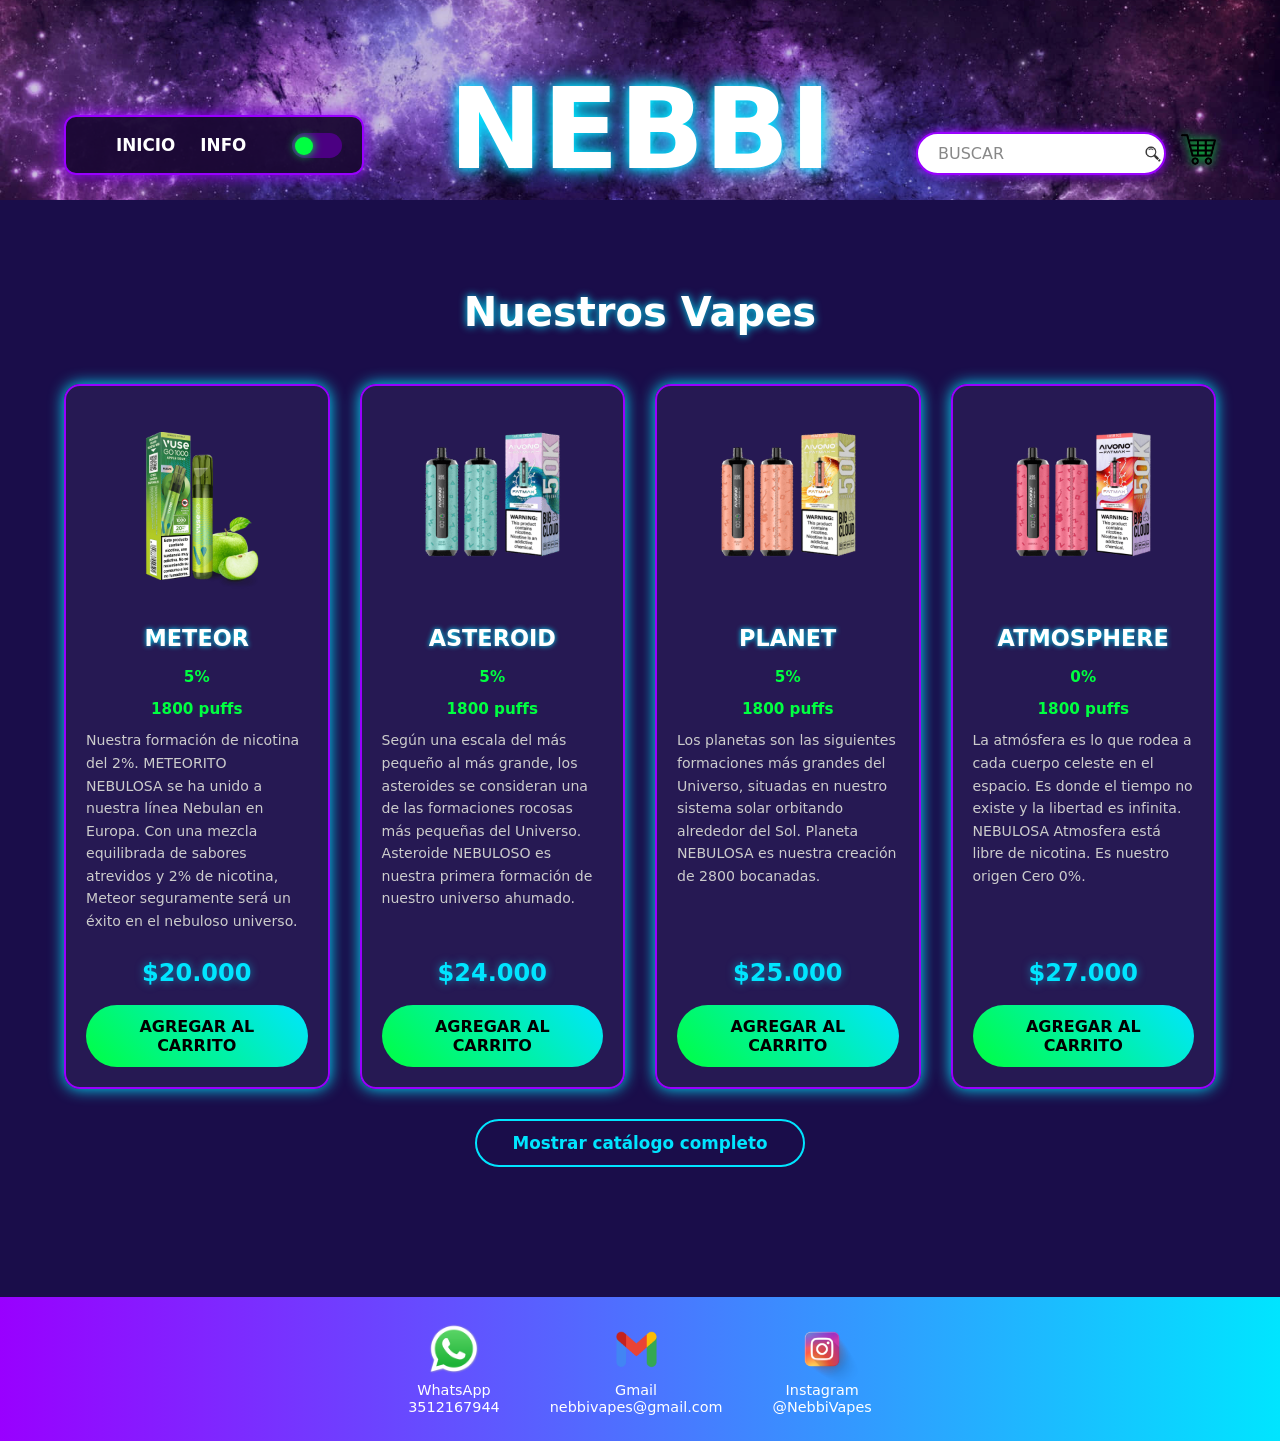
<file: index.html>
<!DOCTYPE html>
<html lang="es">

<head>
  <meta charset="UTF-8">
  <meta name="viewport" content="width=device-width, initial-scale=1.0">
  <title>Nebbi Vapes - Inicio</title>
  <link rel="icon" type="image/png"
    href="./recursos/imagenes/vaping-logovector-illustration-template-design_757387-4874.jpg">
  <link rel="stylesheet" href="./recursos/css/index.css">
</head>

<body>

  <header class="header-con-fondo">
    <img src="./recursos/imagenes/black-and-purple-galaxy-etksfankv1ilbz4c.jpg" alt="logonebbi">

    <h1 class="logo-texto-nebbi">NEBBI</h1>

    <nav>
      <ul>
        <li><a href="index.html">INICIO</a></li>
        <li><a href="info.html">INFO</a></li>
      </ul>
      <div class="toggle-button">
        <input type="checkbox" id="switchTema">
        <label for="switchTema" class="slider"></label>
         
      </div>
    </nav>

    <div class="search-cart">
      <div class="search-box">
        <input id="buscador" type="text" placeholder="BUSCAR">
        <img src="./recursos/imagenes/magnifying_glass_search_icon_208685.png" alt="Icono de lupa para busqueda"
          class="lupa-imagen">
      </div>

      <a href="carrito.html" class="cart-button" aria-label="Ir al carrito de compras">
        <img src="./recursos/imagenes/107831.png" alt="Icono de carrito de compras" class="carrito-imagen">
      </a>
    </div>
  </header>


  <main class="catalogo">
    <h2>Nuestros Vapes</h2>

    <div class="grid-productos" id="grid-productos"></div>
    <button id="toggleCatalogo" class="btn-catalogo">Mostrar catálogo completo</button>


  </main>


  <footer>
    <div class="footer-item">
      <a href="https://wa.me/3512167944" target="_blank">
        <img src="./recursos/imagenes/WhatsApp.svg.png" alt="logo WhatsApp" class="logo-whatsapp">
      </a>
      <p>WhatsApp<br>3512167944</p>
    </div>

    <div class="footer-item">
      <a href="https://workspace.google.com/intl/es-419_ar/gmail/" target="_blank">
        <img src="./recursos/imagenes/logo-Gmail-1.png" alt="logo gmail" class="logo-gmail">
      </a>
      <p>Gmail<br>nebbivapes@gmail.com</p>
    </div>

    <div class="footer-item">
      <a href="https://www.instagram.com/NebbiVapes" target="_blank">
        <img src="./recursos/imagenes/ig.png" alt="logo instagram" class="logo-instagram">
      </a>
      <p>Instagram<br>@NebbiVapes</p>
    </div>
  </footer>
  
   <div id="toast">Producto agregado al carrito</div>

  <script src="./recursos/js/catalogo.js" type="module"></script>
  <script src="./recursos/js/temas.js"></script>

</body>

</html>
</file>
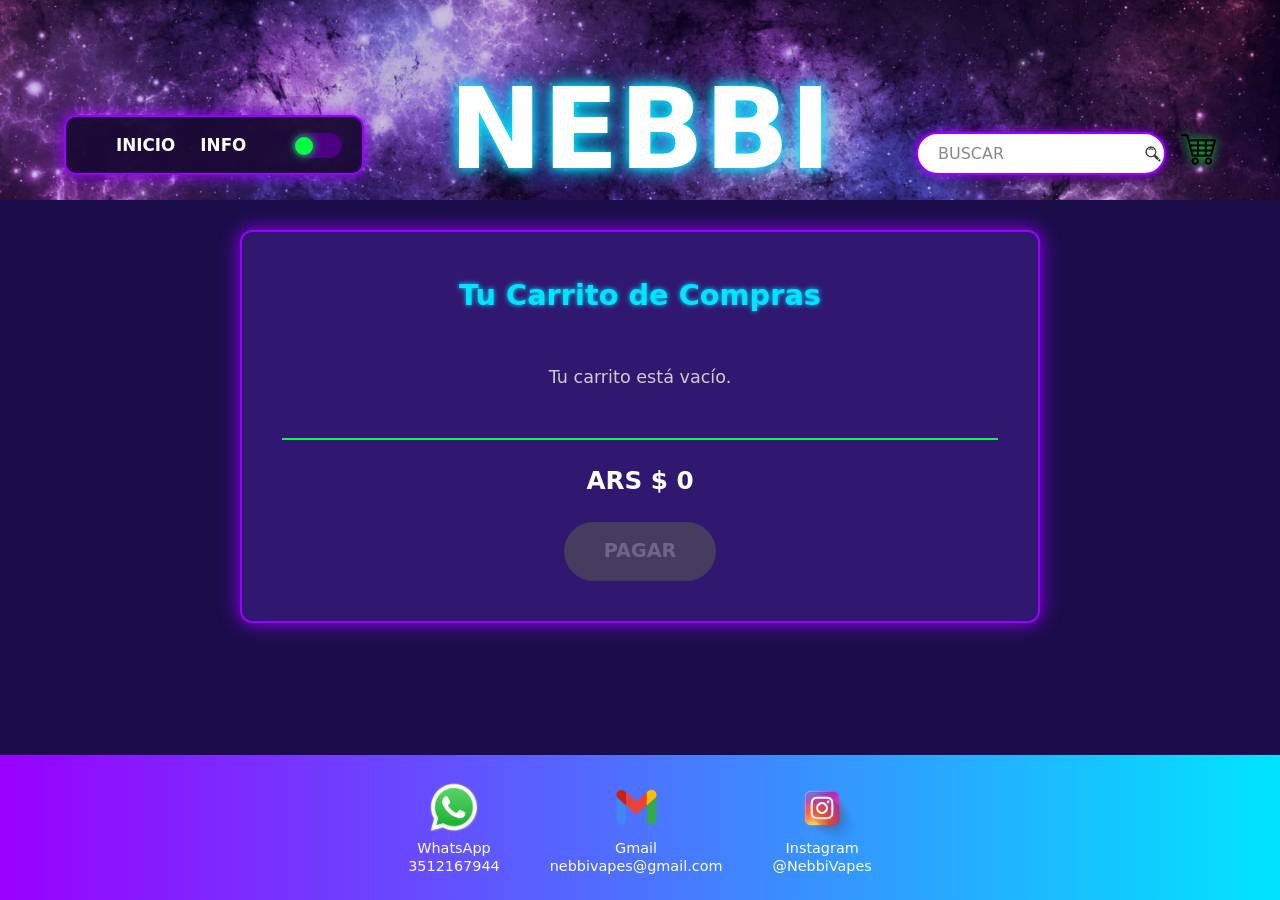
<file: carrito.html>
<!DOCTYPE html>
<html lang="es">

<head>
    <meta charset="UTF-8">
    <meta name="viewport" content="width=device-width, initial-scale=1.0">
    <title>Nebbi Vapes - Carrito de compras</title>
    <link rel="icon" type="image/png"
        href="./recursos/imagenes/vaping-logovector-illustration-template-design_757387-4874.jpg">
    <link rel="stylesheet" href="./recursos/css/index.css">
</head>

<body>

    <header class="header-con-fondo">
        <img src="./recursos/imagenes/black-and-purple-galaxy-etksfankv1ilbz4c.jpg" alt="logonebbi">

        <h1 class="logo-texto-nebbi">NEBBI</h1>

        <nav>
            <ul>
                <li><a href="index.html">INICIO</a></li>
                <li><a href="info.html">INFO</a></li>
            </ul>
            <div class="toggle-button">
                <input type="checkbox" id="switchTema">
                <label for="switchTema" class="slider"></label>
            </div>
        </nav>

        <div class="search-cart">
            <div class="search-box">
                <input type="text" placeholder="BUSCAR">
                <img src="./recursos/imagenes/magnifying_glass_search_icon_208685.png" alt="Icono de lupa para busqueda"
                    class="lupa-imagen">
            </div>

            <a href="carrito.html" class="cart-button" aria-label="Ir al carrito de compras">
                <img src="./recursos/imagenes/107831.png" alt="Icono de carrito de compras" class="carrito-imagen">
            </a>
        </div>
    </header>

    <main>
        <div class="main-content-container">
            <div class="content-box">
                <h3>Tu Carrito de Compras</h3>

                <!-- ✔ AQUÍ SE INSERTAN LOS PRODUCTOS DEL CARRITO -->
                <div id="lista-carrito"></div>

                <!-- ✔ TOTAL DINÁMICO -->
                <div class="total-carrito">
                    <p id="total-carrito">TOTAL DEL CARRITO: ARS $ 0</p>
                </div>

                <div class="pago-area">
                    <a href="pagos.html" class="btn-pagar" id="btnPagar">PAGAR</a>
                </div>

            </div>
        </div>
    </main>

    <footer>
        <div class="footer-item">
            <a href="https://wa.me/3512167944" target="_blank">
                <img src="./recursos/imagenes/WhatsApp.svg.png" alt="logo WhatsApp" class="logo-whatsapp">
            </a>
            <p>WhatsApp<br>3512167944</p>
        </div>

        <div class="footer-item">
            <a href="https://workspace.google.com/intl/es-419_ar/gmail/" target="_blank">
                <img src="./recursos/imagenes/logo-Gmail-1.png" alt="logo gmail" class="logo-gmail">
            </a>
            <p>Gmail<br>nebbivapes@gmail.com</p>
        </div>

        <div class="footer-item">
            <a href="https://www.instagram.com/NebbiVapes" target="_blank">
                <img src="./recursos/imagenes/ig.png" alt="logo instagram" class="logo-instagram">
            </a>
            <p>Instagram<br>@NebbiVapes</p>
        </div>
    </footer>

    <script src="./recursos/js/temas.js"></script>
    <script src="./recursos/js/carrito.js" type="module"></script>

</body>

</html>
</file>
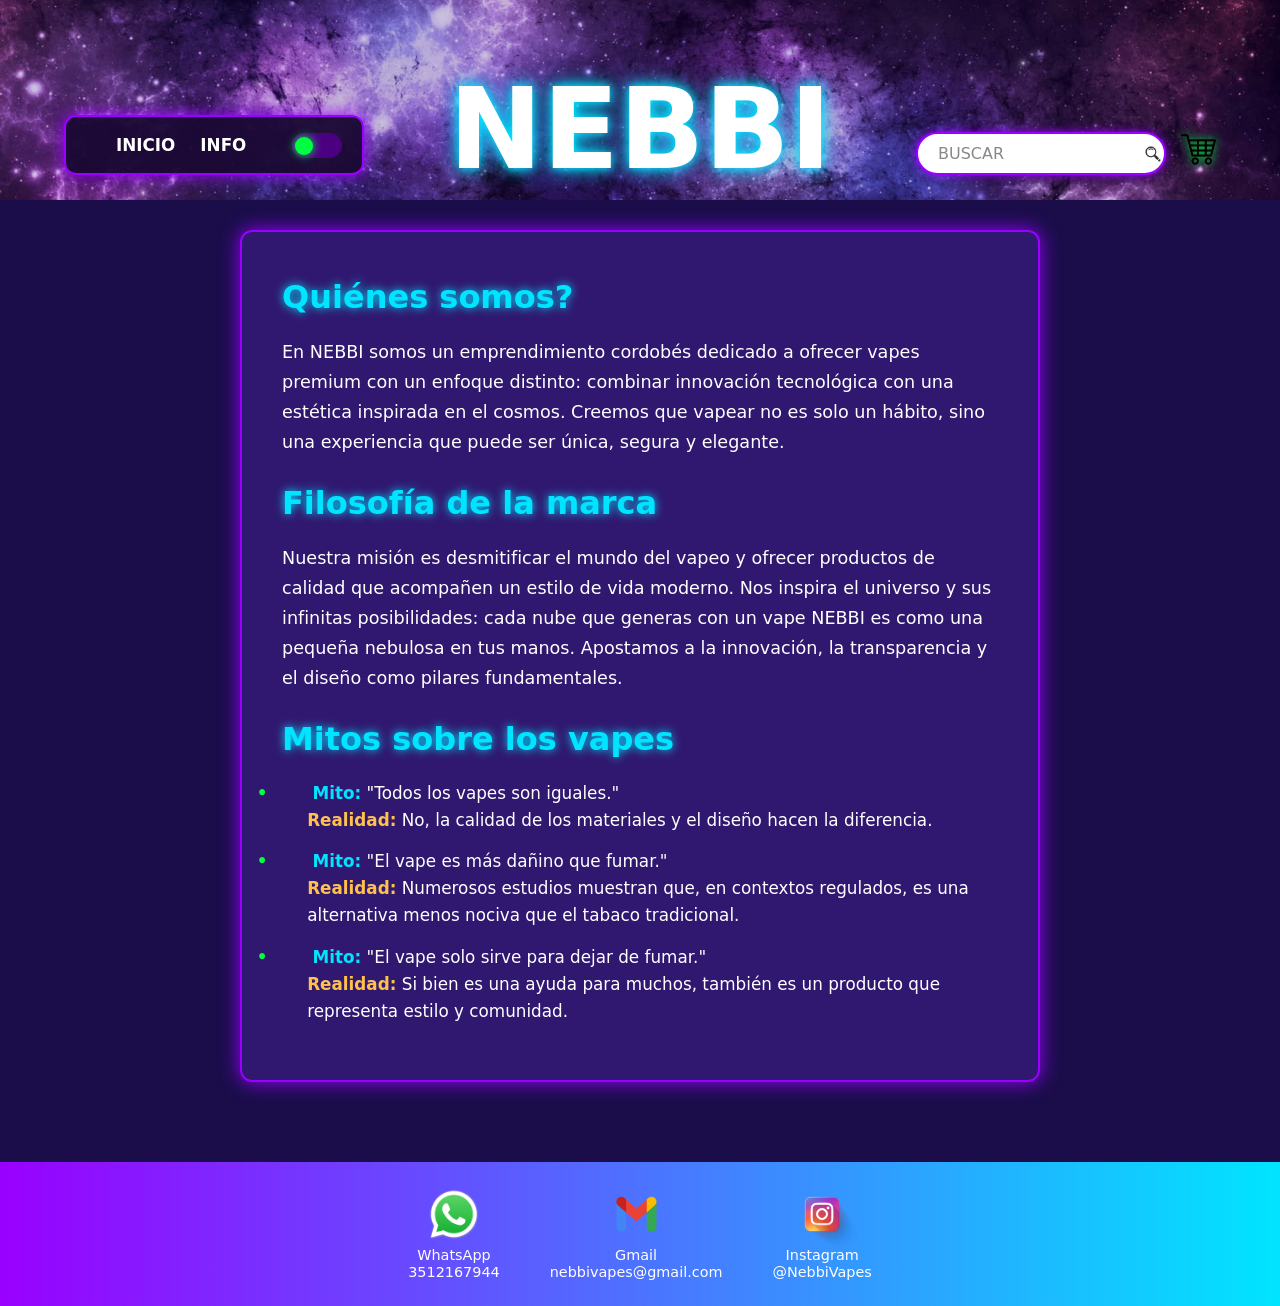
<file: info.html>
<!DOCTYPE html>
<html lang="es">

<head>
    <meta charset="UTF-8">
    <meta name="viewport" content="width=device-width, initial-scale=1.0">
    <title>Nebbi Vapes - Información</title>
    <link rel="icon" type="image/png"
        href="./recursos/imagenes/vaping-logovector-illustration-template-design_757387-4874.jpg">
    <link rel="stylesheet" href="./recursos/css/index.css">
</head>

<body>

    <header class="header-con-fondo">
        <img src="./recursos/imagenes/black-and-purple-galaxy-etksfankv1ilbz4c.jpg" alt="logonebbi">

        <h1 class="logo-texto-nebbi">NEBBI</h1>

        <nav>
            <ul>
                <li><a href="index.html">INICIO</a></li>
                <li><a href="info.html">INFO</a></li>
            </ul>
            <div class="toggle-button">
                <input type="checkbox" id="switchTema">
                <label for="switchTema" class="slider"></label>
            </div>
        </nav>

        <div class="search-cart">
            <div class="search-box">
                <input type="text" placeholder="BUSCAR">
                <img src="./recursos/imagenes/magnifying_glass_search_icon_208685.png" alt="Icono de lupa para busqueda"
                    class="lupa-imagen">
            </div>

            <a href="carrito.html" class="cart-button" aria-label="Ir al carrito de compras">
                <img src="./recursos/imagenes/107831.png" alt="Icono de carrito de compras" class="carrito-imagen">
            </a>
        </div>
    </header>

    <main>
        <div class="main-content-container">
            <div class="content-box">

                <section class="quienes-somos">
                    <h2>Quiénes somos?</h2>
                    <p>En NEBBI somos un emprendimiento cordobés dedicado a ofrecer vapes premium con un enfoque
                        distinto:
                        combinar innovación tecnológica con una estética inspirada en el cosmos. Creemos que vapear no
                        es solo
                        un hábito, sino una experiencia que puede ser única, segura y elegante.</p>
                </section>

                <section class="filosofia">
                    <h2>Filosofía de la marca</h2>
                    <p>Nuestra misión es desmitificar el mundo del vapeo y ofrecer productos de calidad que acompañen un
                        estilo
                        de vida moderno. Nos inspira el universo y sus infinitas posibilidades: cada nube que generas
                        con un
                        vape NEBBI es como una pequeña nebulosa en tus manos. Apostamos a la innovación, la
                        transparencia y el
                        diseño como pilares fundamentales.</p>
                </section>

                <section class="mitos">
                    <h2>Mitos sobre los vapes</h2>
                    <ul>
                        <li>
                            <span class="mito-texto">Mito:</span> "Todos los vapes son iguales."<br>
                            <span class="realidad-texto">Realidad:</span> No, la calidad de los materiales y el diseño
                            hacen la diferencia.
                        </li>
                        <li>
                            <span class="mito-texto">Mito:</span> "El vape es más dañino que fumar."<br>
                            <span class="realidad-texto">Realidad:</span> Numerosos estudios muestran que, en contextos
                            regulados, es una
                            alternativa menos nociva que el tabaco tradicional.
                        </li>
                        <li>
                            <span class="mito-texto">Mito:</span> "El vape solo sirve para dejar de fumar."<br>
                            <span class="realidad-texto">Realidad:</span> Si bien es una ayuda para muchos, también es
                            un producto que representa
                            estilo y comunidad.
                        </li>
                    </ul>
                </section>

            </div>
        </div>
    </main>


    <footer>
        <div class="footer-item">
            <a href="https://wa.me/3512167944" target="_blank">
                <img src="./recursos/imagenes/WhatsApp.svg.png" alt="logo WhatsApp" class="logo-whatsapp">
            </a>
            <p>WhatsApp<br>3512167944</p>
        </div>

        <div class="footer-item">
            <a href="https://workspace.google.com/intl/es-419_ar/gmail/" target="_blank">
                <img src="./recursos/imagenes/logo-Gmail-1.png" alt="logo gmail" class="logo-gmail">
            </a>
            <p>Gmail<br>nebbivapes@gmail.com</p>
        </div>

        <div class="footer-item">
            <a href="https://www.instagram.com/NebbiVapes" target="_blank">
                <img src="./recursos/imagenes/ig.png" alt="logo instagram" class="logo-instagram">
            </a>
            <p>Instagram<br>@NebbiVapes</p>
        </div>
    </footer>

    <script src="./recursos/js/temas.js"></script>

</body>

</html>
</file>
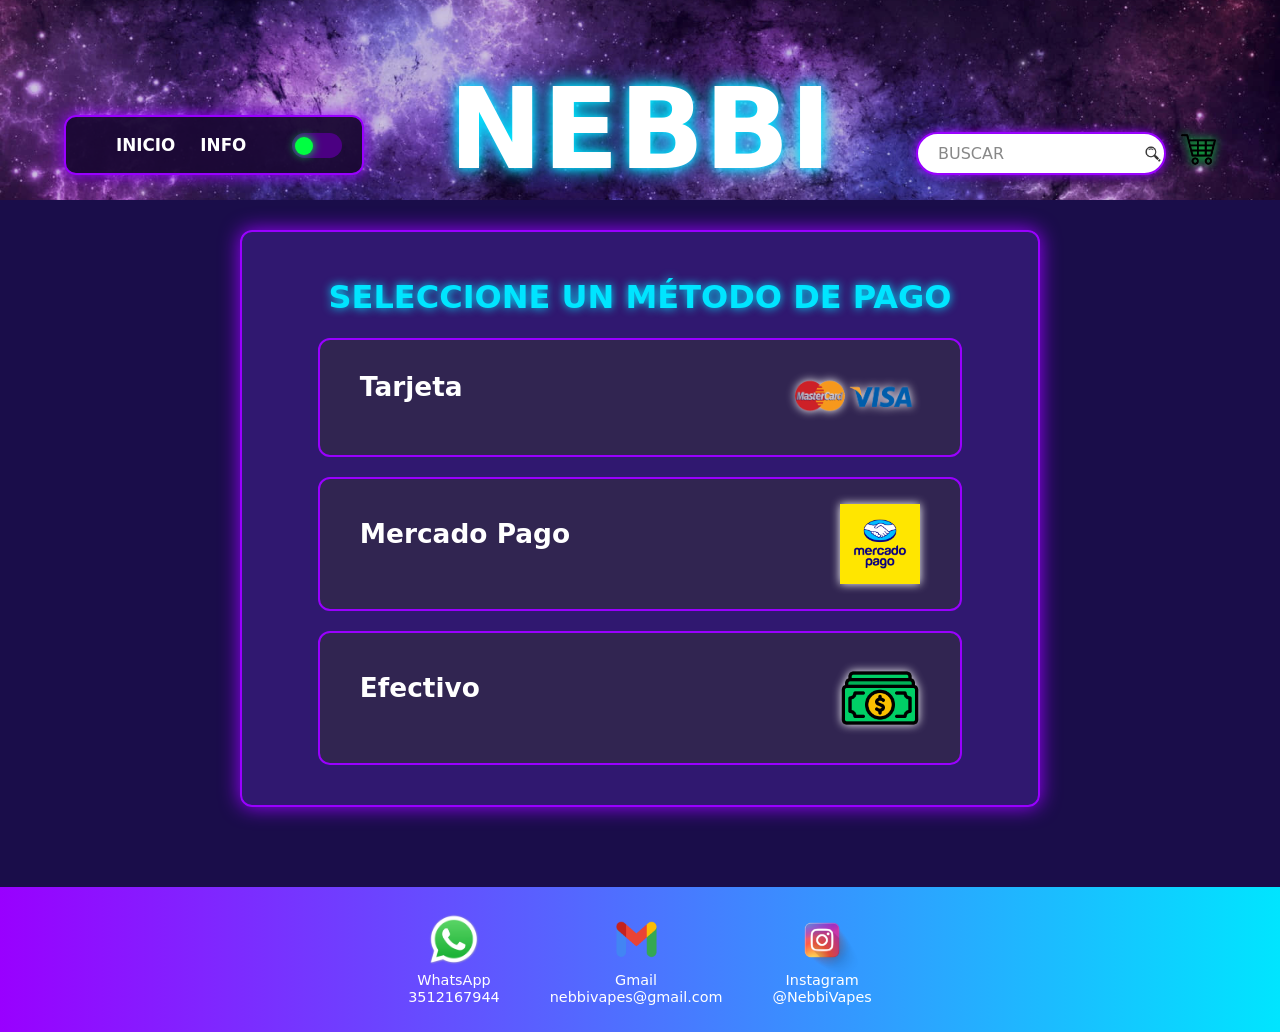
<file: pagos.html>
<!DOCTYPE html>
<html lang="es">

<head>
    <meta charset="UTF-8">
    <meta name="viewport" content="width=device-width, initial-scale=1.0">
    <title>Nebbi Vapes - Métodos de pago</title>
    <link rel="icon" type="image/png"
        href="./recursos/imagenes/vaping-logovector-illustration-template-design_757387-4874.jpg">
    <link rel="stylesheet" href="./recursos/css/index.css">
</head>

<body>
    <header class="header-con-fondo">
        <img src="./recursos/imagenes/black-and-purple-galaxy-etksfankv1ilbz4c.jpg" alt="logonebbi">

        <h1 class="logo-texto-nebbi">NEBBI</h1>

        <nav>
            <ul>
                <li><a href="index.html">INICIO</a></li>
                <li><a href="info.html">INFO</a></li>
            </ul>
            <div class="toggle-button">
                <input type="checkbox" id="switchTema">
                <label for="switchTema" class="slider"></label>
            </div>
        </nav>

        <div class="search-cart">
            <div class="search-box">
                <input type="text" placeholder="BUSCAR">
                <img src="./recursos/imagenes/magnifying_glass_search_icon_208685.png" alt="Icono de lupa para busqueda"
                    class="lupa-imagen">
            </div>

            <a href="carrito.html" class="cart-button" aria-label="Ir al carrito de compras">
                <img src="./recursos/imagenes/107831.png" alt="Icono de carrito de compras" class="carrito-imagen">
            </a>
        </div>
    </header>
    <main>
        <div class="main-content-container">
            <div class="content-box">

                <h2 class="titulo-pagos">SELECCIONE UN MÉTODO DE PAGO</h2>

                <div class="opciones-pago-contenedor">

                    <a href="tarjeta.html" class="opcion-pago">
                        <p>Tarjeta</p>
                        <img src="./recursos/imagenes/Mastercard-visa-card-logo.png" alt="Logos Visa y Mastercard"
                            class="icono-pago logo-tarjeta">
                    </a>

                    <a href="confirmacion.html" class="opcion-pago">
                        <p>Mercado Pago</p>
                        <img src="./recursos/imagenes/mercadopago.png" alt="Logo Mercado Pago" class="icono-pago">
                    </a>

                    <a href="confirmacion.html" class="opcion-pago">
                        <p>Efectivo</p>
                        <img src="./recursos/imagenes/5163758.png" alt="Icono de Efectivo" class="icono-pago">
                    </a>

                </div>

            </div>
        </div>
    </main>

    <footer>
        <div class="footer-item">
            <a href="https://wa.me/3512167944" target="_blank">
                <img src="./recursos/imagenes/WhatsApp.svg.png" alt="logo WhatsApp" class="logo-whatsapp">
            </a>
            <p>WhatsApp<br>3512167944</p>
        </div>

        <div class="footer-item">
            <a href="https://workspace.google.com/intl/es-419_ar/gmail/" target="_blank">
                <img src="./recursos/imagenes/logo-Gmail-1.png" alt="logo gmail" class="logo-gmail">
            </a>
            <p>Gmail<br>nebbivapes@gmail.com</p>
        </div>

        <div class="footer-item">
            <a href="https://www.instagram.com/NebbiVapes" target="_blank">
                <img src="./recursos/imagenes/ig.png" alt="logo instagram" class="logo-instagram">
            </a>
            <p>Instagram<br>@NebbiVapes</p>
        </div>
    </footer>

    <script src="./recursos/js/temas.js"></script>

</body>

</html>
</file>
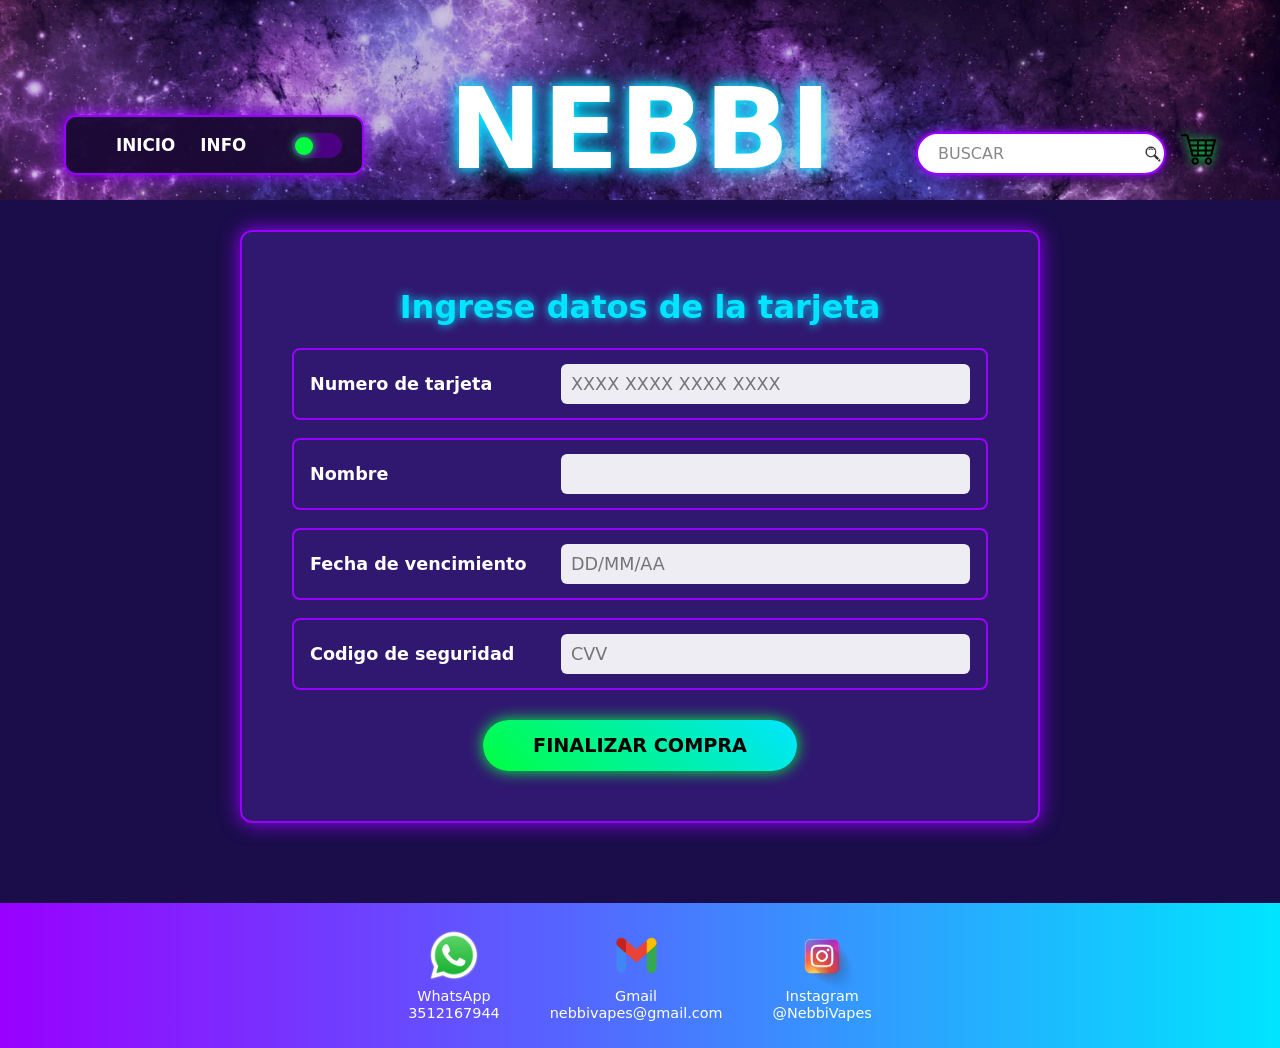
<file: tarjeta.html>
<!DOCTYPE html>
<html lang="es">

<head>
    <meta charset="UTF-8">
    <meta name="viewport" content="width=device-width, initial-scale=1.0">
    <title>Nebbi Vapes - Formulario Tarjeta</title>
    <link rel="icon" type="image/png"
        href="./recursos/imagenes/vaping-logovector-illustration-template-design_757387-4874.jpg">
    <link rel="stylesheet" href="./recursos/css/index.css">
</head>

<body>

    <header class="header-con-fondo">
        <img src="./recursos/imagenes/black-and-purple-galaxy-etksfankv1ilbz4c.jpg" alt="logonebbi">

        <h1 class="logo-texto-nebbi">NEBBI</h1>

        <nav>
            <ul>
                <li><a href="index.html">INICIO</a></li>
                <li><a href="info.html">INFO</a></li>
            </ul>
            <div class="toggle-button">
                <input type="checkbox" id="switchTema">
                <label for="switchTema" class="slider"></label>
            </div>
        </nav>

        <div class="search-cart">
            <div class="search-box">
                <input type="text" placeholder="BUSCAR">
                <img src="./recursos/imagenes/magnifying_glass_search_icon_208685.png" alt="Icono de lupa para busqueda"
                    class="lupa-imagen">
            </div>

            <a href="carrito.html" class="cart-button" aria-label="Ir al carrito de compras">
                <img src="./recursos/imagenes/107831.png" alt="Icono de carrito de compras" class="carrito-imagen">
            </a>
        </div>
    </header>

    <main>
        <div class="main-content-container">
            <div class="content-box">

                <form class="formulario-tarjeta" action="" method="post">
                    <h2 class="titulo-formulario">Ingrese datos de la tarjeta</h2>

                    <div class="campo-pago">
                        <label for="numero-tarjeta">Numero de tarjeta</label>
                        <input type="text" id="numero-tarjeta" name="numero-tarjeta" placeholder="XXXX XXXX XXXX XXXX"
                        maxlength="16" required>
                        
                    </div>

                    <div class="campo-pago">
                        <label for="nombre-titular">Nombre</label>
                        <input type="text" id="nombre-titular" name="nombre-titular" autocomplete="off" required>
                        
                    </div>

                    <div class="campo-pago">
                        <label for="fecha-vencimiento">Fecha de vencimiento</label>
                        <input type="text" id="fecha-vencimiento" name="fecha-vencimiento" placeholder="DD/MM/AA" required>
                          
                    </div>

                    <div class="campo-pago">
                        <label for="codigo-seguridad">Codigo de seguridad</label>
                        <input type="password" id="codigo-seguridad" name="codigo-seguridad" placeholder="CVV" maxlength="4" required>
                            
                    </div>

                    <div class="boton-contenedor">
                        <button type="submit" class="boton-finalizar-compra">FINALIZAR COMPRA</button>
                    </div>

                </form>

            </div>
        </div>
    </main>

    <footer>
        <div class="footer-item">
            <a href="https://wa.me/3512167944" target="_blank">
                <img src="./recursos/imagenes/WhatsApp.svg.png" alt="logo WhatsApp" class="logo-whatsapp">
            </a>
            <p>WhatsApp<br>3512167944</p>
        </div>

        <div class="footer-item">
            <a href="https://workspace.google.com/intl/es-419_ar/gmail/" target="_blank">
                <img src="./recursos/imagenes/logo-Gmail-1.png" alt="logo gmail" class="logo-gmail">
            </a>
            <p>Gmail<br>nebbivapes@gmail.com</p>
        </div>

        <div class="footer-item">
            <a href="https://www.instagram.com/NebbiVapes" target="_blank">
                <img src="./recursos/imagenes/ig.png" alt="logo instagram" class="logo-instagram">
            </a>
            <p>Instagram<br>@NebbiVapes</p>
        </div>
    </footer>

    <script src="./recursos/js/temas.js"></script>
    <script src="./recursos/js/validacion-formulario.js" type="module"></script>

    <div id="toast-compra" class="toast oculto">¡Compra realizada con éxito!</div>

</body>

</html>
</file>
<file: recursos/css/index.css>
/* =============================================
   NEBBI VAPES — index.css
   Diseño: Cooper | Revisión y correcciones: Albus
   =============================================*/

/* ── 1. VARIABLES GLOBALES ── */
:root {
    --color-fondo: #1A0D4A;
    --color-header: #35017e;
    --color-primary: #00e5ff;
    --color-secondary: #9900ff;
    --color-accent: #00ff41;
    --color-texto: #ffffff;
    --color-texto-secundario: #cccccc;
    --color-texto-oscuro: #000000;
    --color-card: rgba(255, 255, 255, 0.05);
    --shadow-neon: 0 0 15px var(--color-primary);
    --shadow-neon-hover: 0 0 30px var(--color-accent);
}

/* ── 2. RESET + BASE ── */
* {
    margin: 0;
    padding: 0;
    box-sizing: border-box;
    font-family: 'Segoe UI', system-ui, sans-serif;
}

body {
    background-color: var(--color-fondo);
    color: var(--color-texto);
    min-height: 100vh;
    display: flex;
    flex-direction: column;
    line-height: 1.6;
}

main {
    flex-grow: 1;
}

/* ── 3. HEADER ── */
.header-con-fondo {
    position: relative;
    width: 100%;
    height: 200px;
    overflow: hidden;
    padding: 20px 5%;
    display: flex;
    justify-content: space-between;
    align-items: flex-end;
    background: var(--color-header);
}

.header-con-fondo > img:first-child {
    position: absolute;
    top: 0;
    left: 0;
    width: 100%;
    height: 100%;
    object-fit: cover;
    opacity: 0.75;
    z-index: 1;
}

.header-con-fondo > * { z-index: 2; }

/* FIX LOGO: restaurado a proporciones del original
   font-size fijo 7em, font-weight bold (no 900), sombra más sutil */
.logo-texto-nebbi {
    font-size: 7em;
    font-weight: bold;
    color: var(--color-texto);
    text-shadow: 0 0 10px var(--color-primary), 0 0 20px var(--color-primary);
    position: absolute;
    top: 40px;
    left: 50%;
    transform: translateX(-50%);
    z-index: 5;
    pointer-events: none;
    white-space: nowrap;
}

/* ── 4. NAV ── */
nav {
    position: relative;
    width: 300px;
    height: 60px;
    background: rgba(26, 8, 51, 0.95);
    border: 2px solid var(--color-secondary);
    border-radius: 12px;
    box-shadow: 0 0 15px var(--color-secondary);
    z-index: 10;
    display: flex;
    align-items: center;
    justify-content: space-between;
    padding: 0 20px 0 40px;
    margin-bottom: 5px;
}

nav ul {
    list-style: none;
    display: flex;
    gap: 25px;
    margin: 0;
    padding: 10px;
}

nav ul li a {
    text-decoration: none;
    color: var(--color-texto);
    font-weight: 600;
    font-size: 1.05em;
    transition: color 0.3s;
}

nav ul li a:hover {
    color: var(--color-accent);
    text-shadow: 0 0 8px var(--color-accent);
}

/* ── 5. TOGGLE TEMA ── */
.toggle-button {
    position: relative;
    width: 50px;
    height: 25px;
    margin-left: 15px;
    flex-shrink: 0;
}

.toggle-button input {
    position: absolute;
    opacity: 0;
    width: 100%;
    height: 100%;
    cursor: pointer;
    margin: 0;
    z-index: 2;
}

.slider {
    position: absolute;
    inset: 0;
    background: #4b0082;
    border-radius: 28px;
    transition: background 0.3s;
    z-index: 1;
}

.slider::before {
    content: "";
    position: absolute;
    width: 18px;
    height: 18px;
    left: 3px;
    bottom: 3px;
    background: var(--color-accent);
    border-radius: 50%;
    transition: transform 0.3s;
    box-shadow: 0 0 10px var(--color-accent);
}

.toggle-button input:checked + .slider { background: #ddd; }

.toggle-button input:checked + .slider::before {
    transform: translateX(24px);
    background: var(--color-header);
    box-shadow: none;
}

.toggle-button input:focus { outline: none; }

/* ── 6. SEARCH + CART ── */
.search-cart {
    position: relative;
    display: flex;
    align-items: center;
    gap: 15px;
    margin-bottom: 5px;
    z-index: 10;
}

.search-box {
    display: flex;
    align-items: center;
    border: 2px solid var(--color-secondary);
    border-radius: 25px;
    background-color: #fff;
    padding: 5px 15px;
    box-shadow: 0 0 10px var(--color-secondary);
    width: 250px;
}

.search-box input {
    border: none;
    outline: none;
    padding: 5px;
    font-size: 1em;
    background: transparent;
    color: var(--color-texto-oscuro);
    flex-grow: 1;
}

.search-box input::placeholder { color: #888; }

.lupa-imagen { width: 20px; height: 20px; cursor: pointer; }

.cart-button { display: block; }

.carrito-imagen {
    width: 35px;
    height: 35px;
    filter: drop-shadow(0 0 5px var(--color-accent));
    transition: filter 0.3s;
}

.carrito-imagen:hover { filter: drop-shadow(0 0 8px var(--color-secondary)); }

/* ── 7. CATÁLOGO ── */
.catalogo {
    padding: 80px 5% 50px;
    text-align: center;
}

.catalogo h2 {
    font-size: 2.5em;
    margin-bottom: 40px;
    color: var(--color-texto);
    text-shadow: 0 0 8px var(--color-primary);
}

.grid-productos {
    display: grid;
    grid-template-columns: repeat(auto-fit, minmax(250px, 1fr));
    gap: 30px;
    max-width: 1300px;
    margin: 0 auto;
}

.producto {
    display: flex;
    flex-direction: column;
    background: var(--color-card);
    border: 2px solid var(--color-secondary);
    border-radius: 16px;
    padding: 20px;
    text-align: center;
    transition: transform 0.4s cubic-bezier(0.175, 0.885, 0.32, 1.275),
                box-shadow 0.4s, border-color 0.4s;
    box-shadow: var(--shadow-neon);
    overflow: hidden;
}

.producto:hover {
    transform: translateY(-10px) scale(1.02);
    box-shadow: var(--shadow-neon-hover);
    border-color: var(--color-accent);
}

.producto img {
    max-width: 100%;
    height: 200px;
    object-fit: contain;
    margin-bottom: 15px;
    transition: transform 0.5s;
}

.producto:hover img { transform: scale(1.06); }

.producto h3 {
    font-size: 1.4em;
    margin-bottom: 8px;
    color: var(--color-texto);
    text-shadow: 0 0 5px var(--color-primary);
}

.caracteristicas {
    color: var(--color-accent);
    font-weight: bold;
    margin-bottom: 8px;
    font-size: 0.95em;
}

.descripcion {
    font-size: 0.88em;
    color: #ccc;
    text-align: left;
    flex-grow: 1;
    margin-bottom: 10px;
}

.precio-producto {
    font-size: 1.5em;
    font-weight: 700;
    text-align: center;
    margin: 12px 0;
    display: block;
    color: var(--color-primary);
    text-shadow: 0 0 8px rgba(0, 229, 255, 0.5);
}

.btn-add {
    display: block;
    width: 100%;
    margin-top: auto;
    padding: 12px 20px;
    background: linear-gradient(45deg, var(--color-accent), var(--color-primary));
    color: #000;
    font-weight: bold;
    font-size: 1em;
    text-transform: uppercase;
    border: none;
    border-radius: 50px;
    cursor: pointer;
    transition: transform 0.25s, box-shadow 0.25s;
}

.btn-add:hover {
    transform: scale(1.05);
    box-shadow: 0 0 20px var(--color-accent);
}

.un-solo-producto .btn-add {
    width: 90%;
    max-width: 300px;
    margin: auto auto 0;
}

.btn-catalogo {
    display: block;
    margin: 30px auto;
    padding: 12px 36px;
    background: transparent;
    border: 2px solid var(--color-primary);
    color: var(--color-primary);
    border-radius: 50px;
    font-weight: bold;
    font-size: 1.05rem;
    cursor: pointer;
    transition: background 0.3s, color 0.3s, border-color 0.3s;
}

.btn-catalogo:hover { background: var(--color-primary); color: #000; }

/* ── 8. TOAST CATÁLOGO ── */
#toast {
    position: fixed;
    bottom: 20px;
    right: 20px;
    background: rgba(20, 150, 80, 0.9);
    color: white;
    padding: 10px 18px;
    border-radius: 50px;
    font-size: 0.9rem;
    font-weight: 500;
    opacity: 0;
    pointer-events: none;
    transform: translateY(10px);
    transition: opacity 0.25s, transform 0.25s;
    z-index: 1000;
}

#toast.show { opacity: 1; transform: translateY(0); }

/* ── 9. CONTENT BOX ── */
.main-content-container {
    padding: 30px 5%;
}

.content-box {
    background-color: rgba(100, 50, 200, 0.3);
    border: 2px solid var(--color-secondary);
    box-shadow: 0 0 20px var(--color-secondary);
    border-radius: 12px;
    padding: 40px;
    width: 100%;
    max-width: 800px;
    margin: 0 auto;
    color: var(--color-texto);
}

.content-box h2 {
    font-size: 2em;
    color: var(--color-primary);
    margin-top: 30px;
    margin-bottom: 15px;
    text-shadow: 0 0 10px var(--color-primary);
}

.content-box h2:first-of-type { margin-top: 0; }

.content-box h3 {
    text-align: center;
    color: var(--color-primary);
    margin-bottom: 25px;
    font-size: 1.8em;
    text-shadow: 0 0 5px var(--color-primary);
}

.content-box p { font-size: 1.1em; line-height: 1.7; margin-bottom: 20px; }

.content-box ul { list-style: none; padding-left: 0; }

.content-box li {
    font-size: 1.05em;
    margin-bottom: 15px;
    padding-left: 1.5em;
    text-indent: -1.5em;
}

.content-box li::before {
    content: "•";
    color: var(--color-accent);
    font-weight: bold;
    display: inline-block;
    width: 1.5em;
}

/* ── 10. INFO PAGE ── */
.mito-texto { color: var(--color-primary); font-weight: bold; }
.realidad-texto { color: #FFC04C; font-weight: bold; }

/* ── 11. CARRITO PAGE ── */
.mensaje-vacio {
    text-align: center;
    color: var(--color-texto-secundario);
    font-size: 1.1em;
    padding: 20px 0;
}

.item-carrito {
    width: 100%;
    display: flex;
    align-items: center;
    justify-content: space-between;
    gap: 20px;
    padding: 20px 0;
    border-bottom: 1px solid rgba(255, 255, 255, 0.15);
}

.carrito-img {
    width: 120px;
    height: 120px;
    object-fit: contain;
    border-radius: 8px;
    background: rgba(255, 255, 255, 0.05);
    padding: 5px;
    flex-shrink: 0;
}

.carrito-info { flex: 1; text-align: left; }

.carrito-info h3 {
    font-size: 1.1em;
    margin-bottom: 6px;
    text-align: left;
    text-shadow: none;
}

.subtotal {
    font-size: 1.2em;
    font-weight: bold;
    margin-top: 8px;
    color: var(--color-accent);
}

.btn-eliminar {
    background: none;
    border: none;
    color: #ff4444;
    font-size: 1.8em;
    cursor: pointer;
    transition: color 0.2s;
    flex-shrink: 0;
}

.btn-eliminar:hover { color: #cc0000; }

.total-carrito {
    font-size: 1.4em;
    font-weight: bold;
    margin-top: 25px;
    border-top: 2px solid var(--color-accent);
    padding-top: 20px;
    text-align: center;
}

.pago-area { text-align: center; margin-top: 20px; }

.btn-pagar {
    display: inline-block;
    padding: 14px 40px;
    border: none;
    border-radius: 50px;
    cursor: pointer;
    font-weight: bold;
    font-size: 1.2em;
    background: linear-gradient(45deg, var(--color-accent), var(--color-primary));
    color: #000;
    text-decoration: none;
    box-shadow: 0 0 15px var(--color-accent);
    transition: transform 0.3s, box-shadow 0.3s;
}

.btn-pagar:hover { transform: scale(1.06); box-shadow: 0 0 30px var(--color-accent); }

.btn-pagar.btn-desactivado {
    background: #555;
    color: #999;
    cursor: not-allowed;
    opacity: 0.6;
    box-shadow: none;
    transform: none;
}

/* ── 12. PAGOS PAGE ── */
.titulo-pagos {
    text-align: center;
    color: var(--color-primary);
    text-shadow: 0 0 10px var(--color-primary);
    margin-bottom: 40px;
    font-size: 2em;
}

.opciones-pago-contenedor {
    display: flex;
    flex-direction: column;
    gap: 20px;
    padding: 0 5%;
}

.opcion-pago {
    display: flex;
    align-items: center;
    justify-content: space-between;
    text-decoration: none;
    padding: 25px 40px;
    border-radius: 12px;
    font-size: 1.5em;
    font-weight: bold;
    color: var(--color-texto);
    background: rgba(50, 50, 50, 0.5);
    border: 2px solid var(--color-secondary);
    transition: transform 0.3s, box-shadow 0.3s, border-color 0.3s;
}

.opcion-pago:hover {
    transform: translateY(-4px);
    box-shadow: 0 0 20px var(--color-accent);
    border-color: var(--color-accent);
}

.icono-pago { width: 80px; height: auto; filter: drop-shadow(0 0 5px white); }
.icono-pago.logo-tarjeta { width: 130px; }

/* ── 13. TARJETA PAGE ── */
.formulario-tarjeta { padding: 10px; }

.titulo-formulario {
    text-align: center;
    color: var(--color-primary);
    text-shadow: 0 0 10px var(--color-primary);
    margin-bottom: 25px;
    font-size: 1.8em;
}

.campo-pago {
    display: flex;
    align-items: center;
    justify-content: space-between;
    margin-bottom: 18px;
    padding: 14px 16px;
    font-size: 1.1em;
    font-weight: bold;
    color: var(--color-texto);
    border: 2px solid var(--color-secondary);
    border-radius: 8px;
    transition: border-color 0.3s;
}

.campo-pago:focus-within { border-color: var(--color-primary); }

.campo-pago label { flex-shrink: 0; margin-right: 20px; width: 35%; }

.campo-pago input[type="text"],
.campo-pago input[type="password"] {
    flex-grow: 1;
    padding: 10px;
    border: none;
    border-radius: 6px;
    background: rgba(255, 255, 255, 0.92);
    color: #000;
    font-size: 1em;
    outline: none;
    transition: box-shadow 0.3s;
}

.campo-pago input:focus { box-shadow: 0 0 8px var(--color-accent); }

.boton-contenedor { text-align: center; margin-top: 30px; }

.boton-finalizar-compra {
    padding: 14px 50px;
    border: none;
    border-radius: 50px;
    cursor: pointer;
    font-weight: bold;
    font-size: 1.2em;
    background: linear-gradient(45deg, var(--color-accent), var(--color-primary));
    color: #000;
    box-shadow: 0 0 15px var(--color-accent);
    transition: transform 0.3s, box-shadow 0.3s;
}

.boton-finalizar-compra:hover { transform: scale(1.05); box-shadow: 0 0 30px var(--color-accent); }

/* ── 14. TOAST COMPRA ── */
#toast-compra {
    position: fixed;
    top: 50%;
    left: 50%;
    transform: translate(-50%, -50%) scale(0.9);
    background: #4caf50;
    color: white;
    padding: 20px 30px;
    border-radius: 12px;
    font-size: 1.1rem;
    font-weight: bold;
    box-shadow: 0 0 30px rgba(76, 175, 80, 0.5);
    opacity: 0;
    pointer-events: none;
    transition: opacity 0.4s, transform 0.4s;
    z-index: 9999;
}

#toast-compra.mostrar { opacity: 1; transform: translate(-50%, -50%) scale(1); }
.toast.oculto { opacity: 0; }

/* ── 15. FOOTER ── */
footer {
    background: linear-gradient(90deg, var(--color-secondary), var(--color-primary));
    padding: 25px 5%;
    display: flex;
    justify-content: center;
    align-items: center;
    gap: 50px;
    flex-wrap: wrap;
    margin-top: 50px;
}

.footer-item {
    display: flex;
    flex-direction: column;
    align-items: center;
    gap: 5px;
    text-align: center;
    font-size: 0.9em;
}

.footer-item a {
    text-decoration: none;
    color: inherit;
    display: flex;
    justify-content: center;
    align-items: center;
    width: 55px;
    height: 55px;
}

.logo-gmail, .logo-instagram { width: 80px; height: 80px; object-fit: contain; }
.logo-whatsapp { max-width: 100%; max-height: 100%; object-fit: contain; }
.footer-item p { margin: 0; line-height: 1.2; }

/* ── 16. TEMA CLARO ── */
body.tema-claro { background-color: #e6d7ff; color: #222; }
body.tema-claro .header-con-fondo { background-color: #c8a8ff; }
body.tema-claro nav { background-color: #d1b9ff; border-color: #8a2be2; }
body.tema-claro nav ul li a { color: #2b0055; }
body.tema-claro .producto { background: rgba(255,255,255,0.6); border-color: #a459ff; }
body.tema-claro .producto h3 { color: #4b0099; }
body.tema-claro .descripcion { color: #333; }
body.tema-claro .caracteristicas { color: #006600; }
body.tema-claro .precio-producto { color: #7a00cc; }

/* FIX CONTRASTE: .catalogo h2 tiene especificidad mayor que body.tema-claro h2
   necesita su propio selector en tema claro */
body.tema-claro .catalogo h2 { color: #7a00cc; text-shadow: 0 0 5px #00e5ff; }

body.tema-claro h2 { color: #4a00ff; }
body.tema-claro .content-box { background: rgba(200,168,255,0.4); border-color: #8a2be2; }
body.tema-claro .content-box h2 { color: #3a00cc; text-shadow: none; }
body.tema-claro .content-box h3 { color: #3a00cc; text-shadow: none; }

/* FIX CONTRASTE: btn-catalogo era cyan #00e5ff sobre fondo lila — ratio 2.1:1 */
body.tema-claro .btn-catalogo {
    color: #4a00b4;
    border-color: #4a00b4;
}
body.tema-claro .btn-catalogo:hover {
    background: #4a00b4;
    color: #ffffff;
}

/* FIX CONTRASTE: mito-texto era cyan sobre lila claro */
body.tema-claro .mito-texto { color: #0050aa; }

/* ── 17. ACCESIBILIDAD ── */
a:focus-visible, button:focus-visible {
    outline: 3px solid var(--color-primary);
    outline-offset: 4px;
}

/* ── 18. RESPONSIVE ── */
@media (max-width: 1024px) {
    .grid-productos { grid-template-columns: repeat(auto-fit, minmax(220px, 1fr)); }
    nav { width: 220px; }
    .search-box { width: 200px; }
}

@media (max-width: 768px) {
    .header-con-fondo {
        height: auto;
        flex-direction: column;
        align-items: center;
        padding-bottom: 15px;
    }

    .logo-texto-nebbi {
        position: static;
        transform: none;
        font-size: 4.2em;
        margin-bottom: 15px;
        pointer-events: auto;
    }

    nav {
        width: 100%;
        max-width: 450px;
        height: auto;
        padding: 10px 15px;
    }

    nav ul { justify-content: center; gap: 20px; }

    .search-cart {
        width: 100%;
        max-width: 450px;
        margin: 10px auto;
        justify-content: center;
    }

    .search-box { width: 100%; }

    .grid-productos { grid-template-columns: repeat(2, 1fr); gap: 14px; }

    .content-box { padding: 20px; max-width: 95%; }

    .campo-pago { flex-direction: column; align-items: flex-start; gap: 8px; }
    .campo-pago label { width: 100%; margin-right: 0; }
    .campo-pago input[type="text"],
    .campo-pago input[type="password"] { width: 100%; }

    .item-carrito { flex-direction: column; text-align: center; }
    .carrito-img { width: 100px; height: 100px; }
    .carrito-info { text-align: center; }

    footer { gap: 20px; padding: 15px 5%; }
    .opcion-pago { padding: 15px 20px; font-size: 1.1em; }
}

@media (max-width: 480px) {
    .logo-texto-nebbi { font-size: 3rem; }
    .catalogo { padding-top: 20px; }
    .grid-productos { grid-template-columns: 1fr; }
}
</file>
